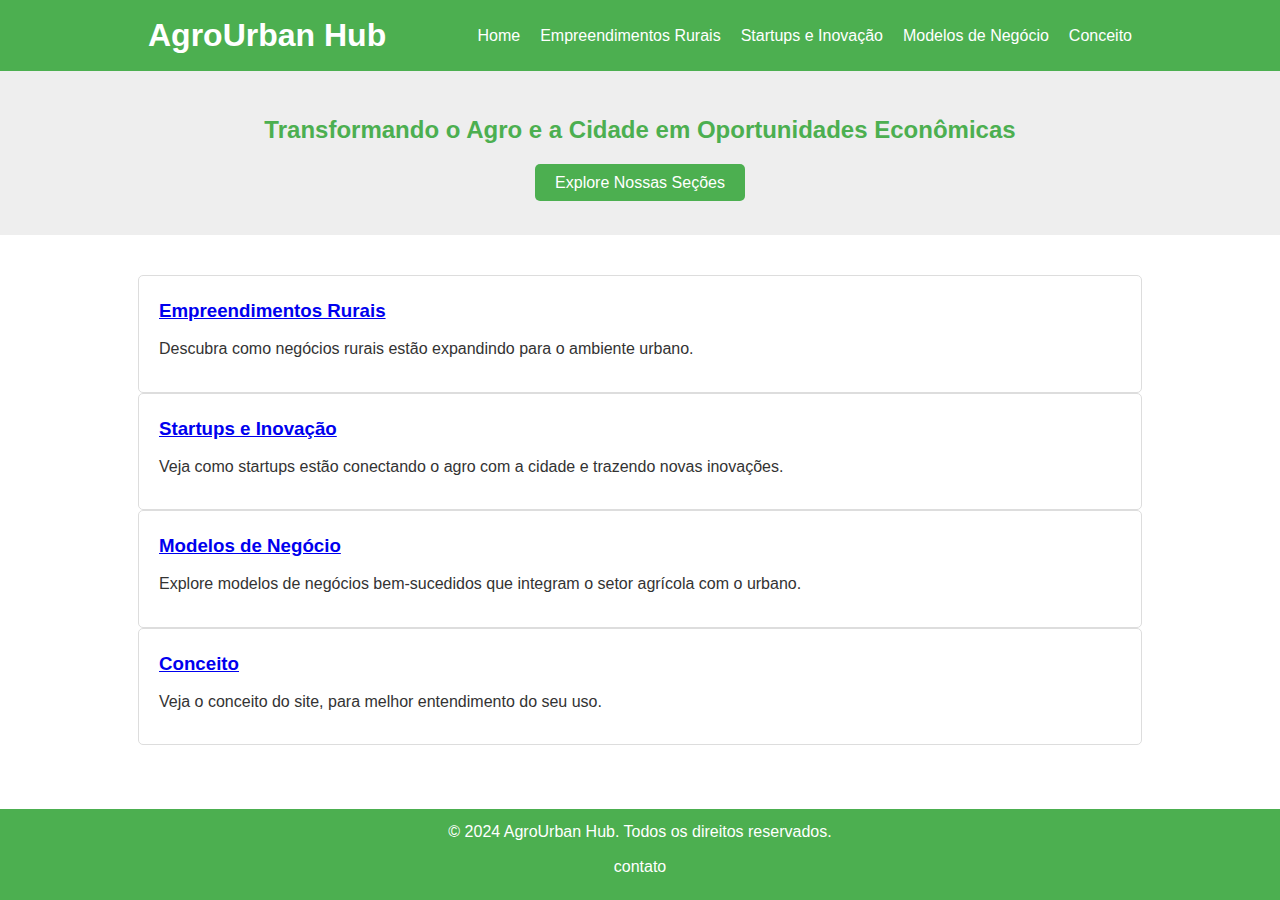
<file: index.html>
<!DOCTYPE html>
<html lang="pt-BR">
<head>
    <meta charset="UTF-8">
    <title>AgroUrban Hub</title>
    <link rel="stylesheet" href="trabalho/agrinho.css">
</head>
<body>

    <header>
        <div class="container">
            <h1>AgroUrban Hub</h1>
            <nav>
                <ul>
                    <li><a href="index.html">Home</a></li>
                    <li><a href="trabalho/empreendimentos.html">Empreendimentos Rurais</a></li>
                    <li><a href="trabalho/startups.html">Startups e Inovação</a></li>
                    <li><a href="trabalho/modelos.html">Modelos de Negócio</a></li>
                    <li><a href="trabalho/conceito.html">Conceito</a></li>
                </ul>
            </nav>
        </div>
    </header>

    <section class="banner">
        <div class="container">
            <h2>Transformando o Agro e a Cidade em Oportunidades Econômicas</h2>
            <a href="trabalho/empreendimentos.html" class="cta-button">Explore Nossas Seções</a>
        </div>
    </section>
   
    <section class="highlights">
        <div class="container">
            <div class="highlight">
                <h3><a href="trabalho/empreendimentos.html">Empreendimentos Rurais</a></h3>
                <p>Descubra como negócios rurais estão expandindo para o ambiente urbano.</p>
            </div>
            <div class="highlight">
                <h3><a href="trabalho/startups.html">Startups e Inovação</a></h3>
                <p>Veja como startups estão conectando o agro com a cidade e trazendo novas inovações.</p>
            </div>
            <div class="highlight">
                <h3><a href="trabalho/modelos.html">Modelos de Negócio</a></h3>
                <p>Explore modelos de negócios bem-sucedidos que integram o setor agrícola com o urbano.</p>
            </div>
            <div class="highlight">
                <h3><a href="trabalho/conceito.html">Conceito</a></h3>
                <p>Veja o conceito do site, para melhor entendimento do seu uso.</p>
            </div>
    </section>


    <footer>
        <div class="container">
            <p>&copy; 2024 AgroUrban Hub. Todos os direitos reservados.</p>
            <ul class="social-links">
                <li><a href="trabalho/contato.html">contato</a></li>
            </ul>
        </div>
    </footer>
</body>
</html>
</file>
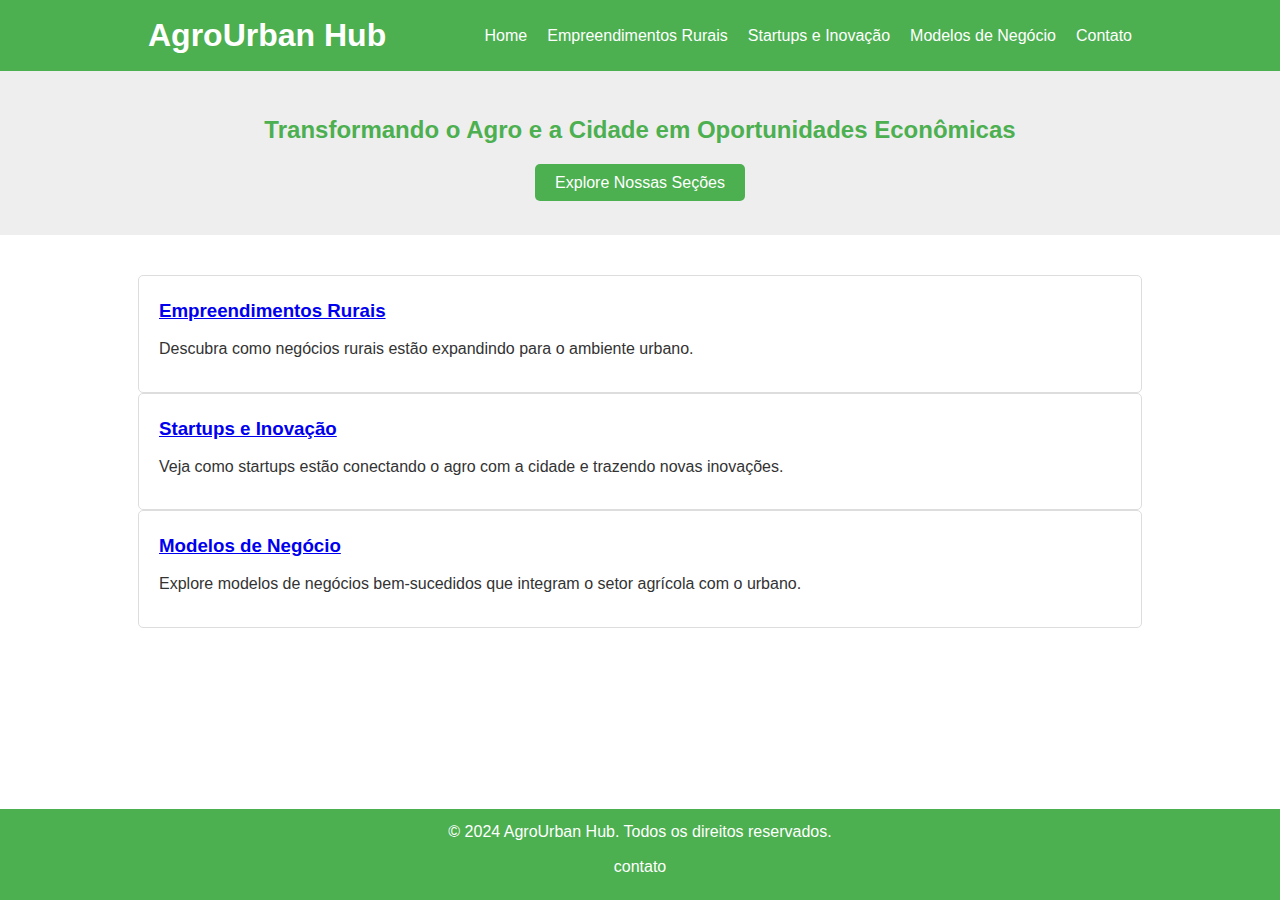
<file: trabalho/index.html>
<!DOCTYPE html>
<html lang="pt-BR">
<head>
    <meta charset="UTF-8">
    <meta name="viewport" content="width=device-width, initial-scale=1.0">
    <title>AgroUrban Hub</title>
    <link rel="stylesheet" href="agrinho.css">
</head>
<body>

    <header>
        <div class="container">
            <h1>AgroUrban Hub</h1>
            <nav>
                <ul>
                    <li><a href="index.html">Home</a></li>
                    <li><a href="empreendimentos.html">Empreendimentos Rurais</a></li>
                    <li><a href="startups.html">Startups e Inovação</a></li>
                    <li><a href="modelos.html">Modelos de Negócio</a></li>
                    <li><a href="contato.html">Contato</a></li>
                </ul>
            </nav>
        </div>
    </header>

    <section class="banner">
        <div class="container">
            <h2>Transformando o Agro e a Cidade em Oportunidades Econômicas</h2>
            <a href="empreendimentos.html" class="cta-button">Explore Nossas Seções</a>
        </div>
    </section>
   
    <section class="highlights">
        <div class="container">
            <div class="highlight">
                <h3><a href="empreendimentos.html">Empreendimentos Rurais</a></h3>
                <p>Descubra como negócios rurais estão expandindo para o ambiente urbano.</p>
            </div>
            <div class="highlight">
                <h3><a href="startups.html">Startups e Inovação</a></h3>
                <p>Veja como startups estão conectando o agro com a cidade e trazendo novas inovações.</p>
            </div>
            <div class="highlight">
                <h3><a href="modelos.html">Modelos de Negócio</a></h3>
                <p>Explore modelos de negócios bem-sucedidos que integram o setor agrícola com o urbano.</p>
            </div>
    </section>


    <footer>
        <div class="container">
            <p>&copy; 2024 AgroUrban Hub. Todos os direitos reservados.</p>
            <ul class="social-links">
                <li><a href="contato.html">contato</a></li>
            </ul>
        </div>
    </footer>
</body>
</html>
</file>
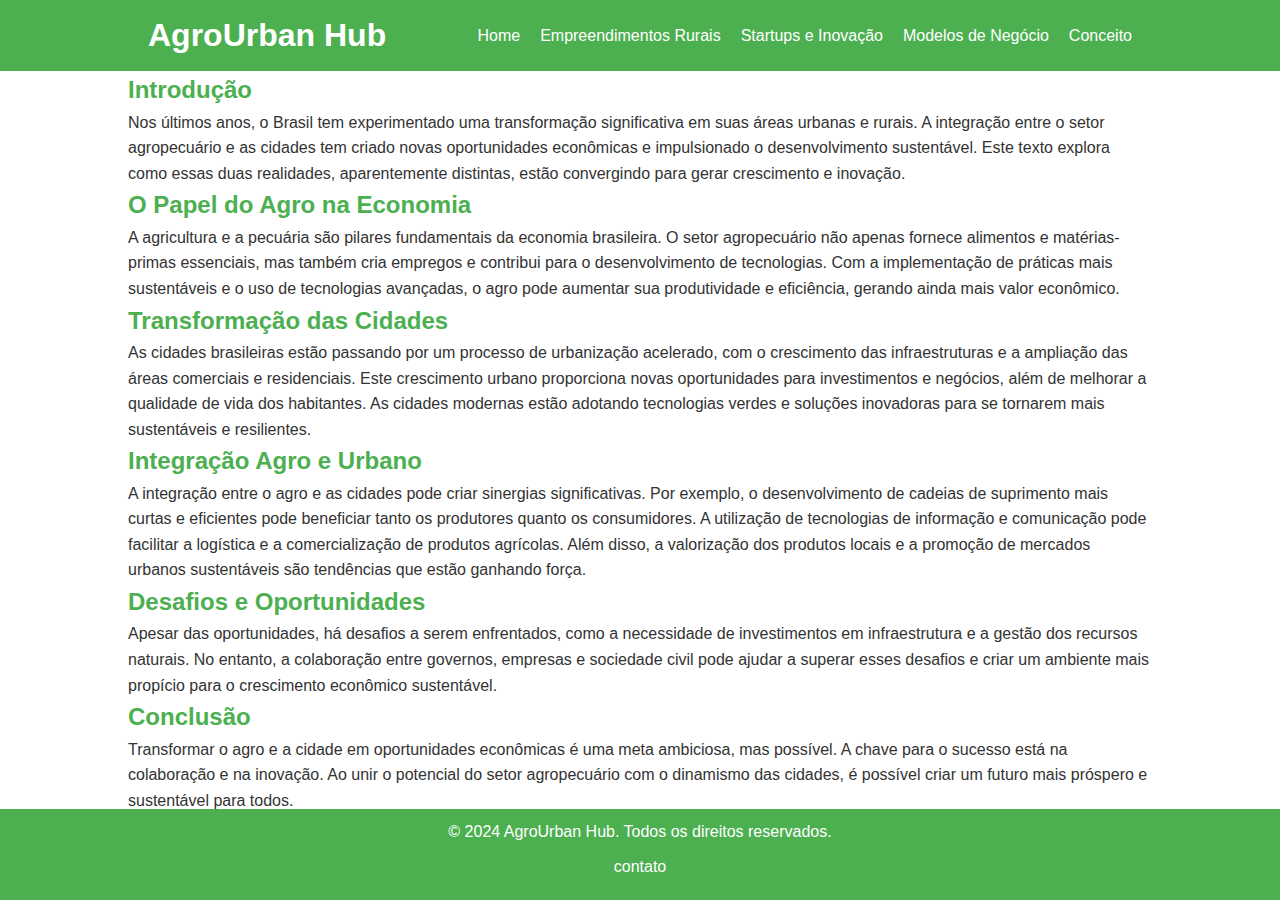
<file: trabalho/conceito.html>
<!DOCTYPE html>
<html lang="pt-BR">
<head>
    <meta charset="UTF-8">
    <title>Conceito - AgroUrban Hub</title>
    <link rel="stylesheet" href="agrinho.css">
</head>
<body>

    <header>
        <div class="container">
            <h1>AgroUrban Hub</h1>
            <nav>
                <ul>
                    <li><a href="/tmp/guest-dkslnn/mirela/index.html">Home</a></li>
                    <li><a href="empreendimentos.html">Empreendimentos Rurais</a></li>
                    <li><a href="startups.html">Startups e Inovação</a></li>
                    <li><a href="modelos.html">Modelos de Negócio</a></li>
                    <li><a href="conceito.html">Conceito</a></li>
                </ul>
            </nav>
        </div>
    </header>

    <div class="container">
        <article>
            <h2>Introdução</h2>
            <p>Nos últimos anos, o Brasil tem experimentado uma transformação significativa em suas áreas urbanas e rurais. A integração entre o setor agropecuário e as cidades tem criado novas oportunidades econômicas e impulsionado o desenvolvimento sustentável. Este texto explora como essas duas realidades, aparentemente distintas, estão convergindo para gerar crescimento e inovação.</p>

            <h2>O Papel do Agro na Economia</h2>
            <p>A agricultura e a pecuária são pilares fundamentais da economia brasileira. O setor agropecuário não apenas fornece alimentos e matérias-primas essenciais, mas também cria empregos e contribui para o desenvolvimento de tecnologias. Com a implementação de práticas mais sustentáveis e o uso de tecnologias avançadas, o agro pode aumentar sua produtividade e eficiência, gerando ainda mais valor econômico.</p>

            <h2>Transformação das Cidades</h2>
            <p>As cidades brasileiras estão passando por um processo de urbanização acelerado, com o crescimento das infraestruturas e a ampliação das áreas comerciais e residenciais. Este crescimento urbano proporciona novas oportunidades para investimentos e negócios, além de melhorar a qualidade de vida dos habitantes. As cidades modernas estão adotando tecnologias verdes e soluções inovadoras para se tornarem mais sustentáveis e resilientes.</p>

            <h2>Integração Agro e Urbano</h2>
            <p>A integração entre o agro e as cidades pode criar sinergias significativas. Por exemplo, o desenvolvimento de cadeias de suprimento mais curtas e eficientes pode beneficiar tanto os produtores quanto os consumidores. A utilização de tecnologias de informação e comunicação pode facilitar a logística e a comercialização de produtos agrícolas. Além disso, a valorização dos produtos locais e a promoção de mercados urbanos sustentáveis são tendências que estão ganhando força.</p>

            <h2>Desafios e Oportunidades</h2>
            <p>Apesar das oportunidades, há desafios a serem enfrentados, como a necessidade de investimentos em infraestrutura e a gestão dos recursos naturais. No entanto, a colaboração entre governos, empresas e sociedade civil pode ajudar a superar esses desafios e criar um ambiente mais propício para o crescimento econômico sustentável.</p>

            <h2>Conclusão</h2>
            <p>Transformar o agro e a cidade em oportunidades econômicas é uma meta ambiciosa, mas possível. A chave para o sucesso está na colaboração e na inovação. Ao unir o potencial do setor agropecuário com o dinamismo das cidades, é possível criar um futuro mais próspero e sustentável para todos.</p>
        </article>
    </div>
    <footer>
        <div class="container">
            <p>&copy; 2024 AgroUrban Hub. Todos os direitos reservados.</p>
            <ul class="social-links">
                <li><a href="contato.html">contato</a></li>
            </ul>
        </div>
    </footer>
</body>
</html>
</file>
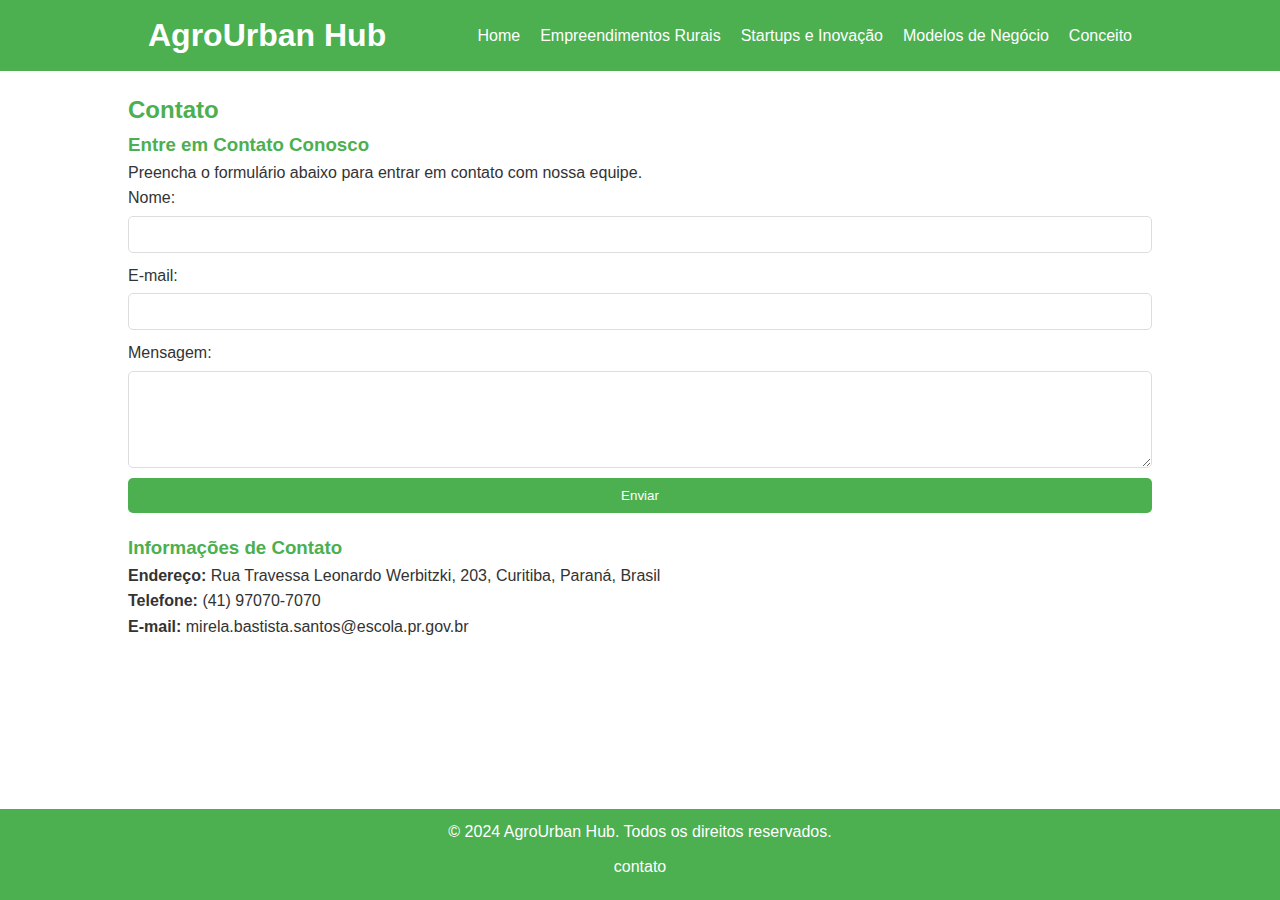
<file: trabalho/contato.html>
<!DOCTYPE html>
<html lang="pt-BR">
<head>
    <meta charset="UTF-8">
    <title>Contato - AgroUrban Hub</title>
    <link rel="stylesheet" href="agrinho.css">
</head>
<body>
    <header>
        <div class="container">
            <h1>AgroUrban Hub</h1>
            <nav>
                <ul>
                    <li><a href="/tmp/guest-dkslnn/mirela/index.html">Home</a></li>
                    <li><a href="empreendimentos.html">Empreendimentos Rurais</a></li>
                    <li><a href="startups.html">Startups e Inovação</a></li>
                    <li><a href="modelos.html">Modelos de Negócio</a></li>
                    <li><a href="conceito.html">Conceito</a></li>
                </ul>
            </nav>
        </div>
    </header>
    <main class="contato">
        <div class="container">
            <h2>Contato</h2>
            <section class="contato-info">
                <h3>Entre em Contato Conosco</h3>
                <p>Preencha o formulário abaixo para entrar em contato com nossa equipe.</p>
                <form action="#" method="post">
                    <label for="name">Nome:</label>
                    <input type="text" id="name" name="name" required>
                    
                    <label for="email">E-mail:</label>
                    <input type="email" id="email" name="email" required>
                    
                    <label for="message">Mensagem:</label>
                    <textarea id="message" name="message" rows="5" required></textarea>
                    
                    <button type="submit">Enviar</button>
                </form>
            </section>

            <section class="info">
                <h3>Informações de Contato</h3>
                <p><strong>Endereço:</strong> Rua Travessa Leonardo Werbitzki, 203, Curitiba, Paraná, Brasil</p>
                <p><strong>Telefone:</strong> (41) 97070-7070</p>
                <p><strong>E-mail:</strong> mirela.bastista.santos@escola.pr.gov.br</p>
            </section>
        </div>
    </main>
    <footer>
        <div class="container">
            <p>&copy; 2024 AgroUrban Hub. Todos os direitos reservados.</p>
            <ul class="social-links">
                <li><a href="contato.html">contato</a></li>
            </ul>
        </div>
    </footer>
</body>
</html>
</file>
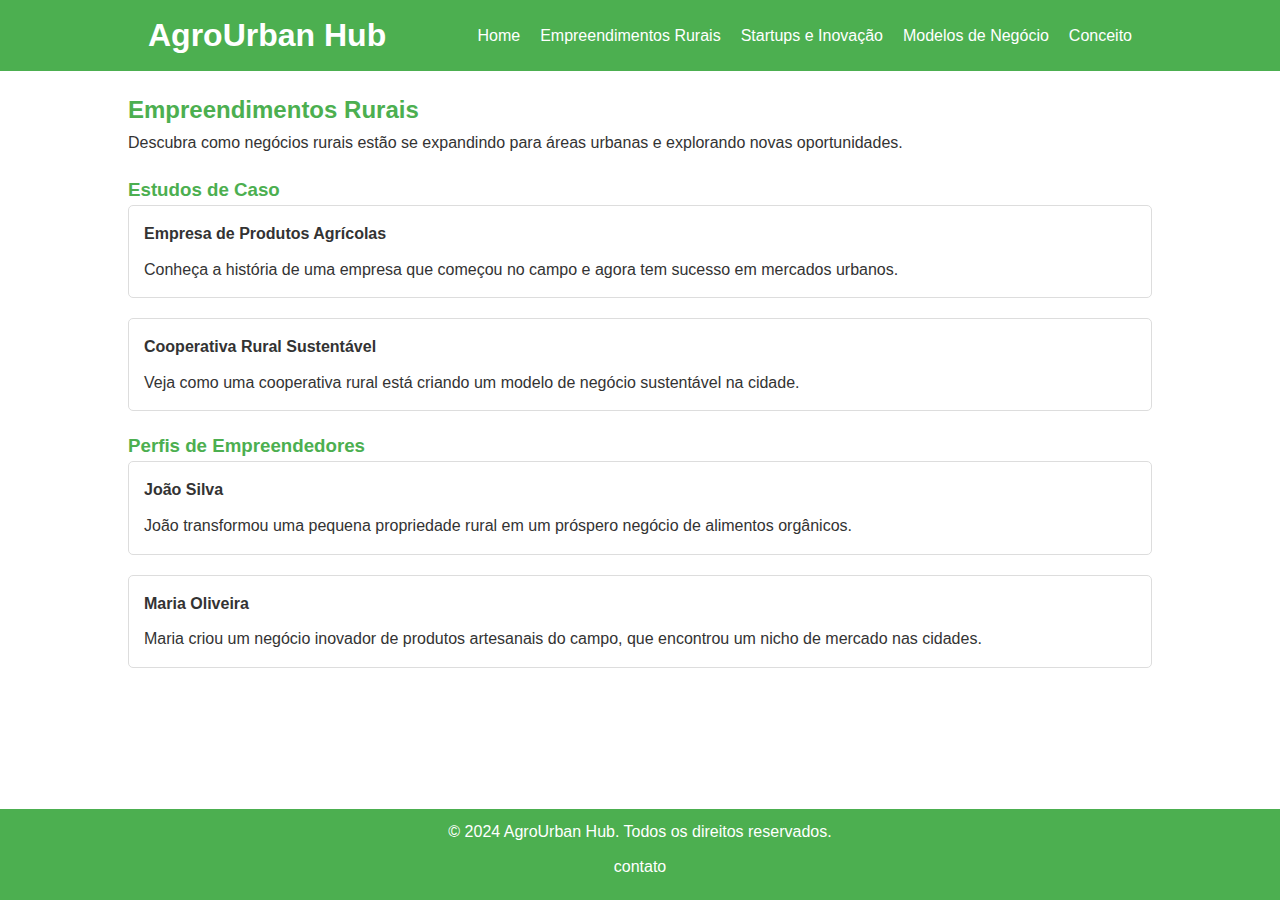
<file: trabalho/empreendimentos.html>
<!DOCTYPE html>
<html lang="pt-BR">
<head>
    <meta charset="UTF-8">
    <title>Empreendimentos Rurais - AgroUrban Hub</title>
    <link rel="stylesheet" href="agrinho.css">
</head>
<body>

    <header>
        <div class="container">
            <h1>AgroUrban Hub</h1>
            <nav>
                <ul>
                    <li><a href="/tmp/guest-dkslnn/mirela/index.html">Home</a></li>
                    <li><a href="empreendimentos.html">Empreendimentos Rurais</a></li>
                    <li><a href="startups.html">Startups e Inovação</a></li>
                    <li><a href="modelos.html">Modelos de Negócio</a></li>
                    <li><a href="conceito.html">Conceito</a></li>
                </ul>
            </nav>
        </div>
    </header>


    <main class="empreendimentos">
        <div class="container">
            <h2>Empreendimentos Rurais</h2>

            <section class="intro">
                <p>Descubra como negócios rurais estão se expandindo para áreas urbanas e explorando novas oportunidades.</p>
            </section>

            <section class="casos">
                <h3>Estudos de Caso</h3>
                <div class="caso">
                    <h4>Empresa de Produtos Agrícolas</h4>
                    <p>Conheça a história de uma empresa que começou no campo e agora tem sucesso em mercados urbanos.</p>
                </div>
                <div class="caso">
                    <h4>Cooperativa Rural Sustentável</h4>
                    <p>Veja como uma cooperativa rural está criando um modelo de negócio sustentável na cidade.</p>
                </div>
            </section>

            <section class="empreendedores">
                <h3>Perfis de Empreendedores</h3>
                <div class="empreendedor">
                    <h4>João Silva</h4>
                    <p>João transformou uma pequena propriedade rural em um próspero negócio de alimentos orgânicos.</p>
                </div>
                <div class="empreendedor">
                    <h4>Maria Oliveira</h4>
                    <p>Maria criou um negócio inovador de produtos artesanais do campo, que encontrou um nicho de mercado nas cidades.</p>
                </div>
            </section>
        </div>
    </main>


    <footer>
        <div class="container">
            <p>&copy; 2024 AgroUrban Hub. Todos os direitos reservados.</p>
            <ul class="social-links">
                <li><a href="contato.html">contato</a></li>
            </ul>
        </div>
    </footer>
</body>
</html>
</file>
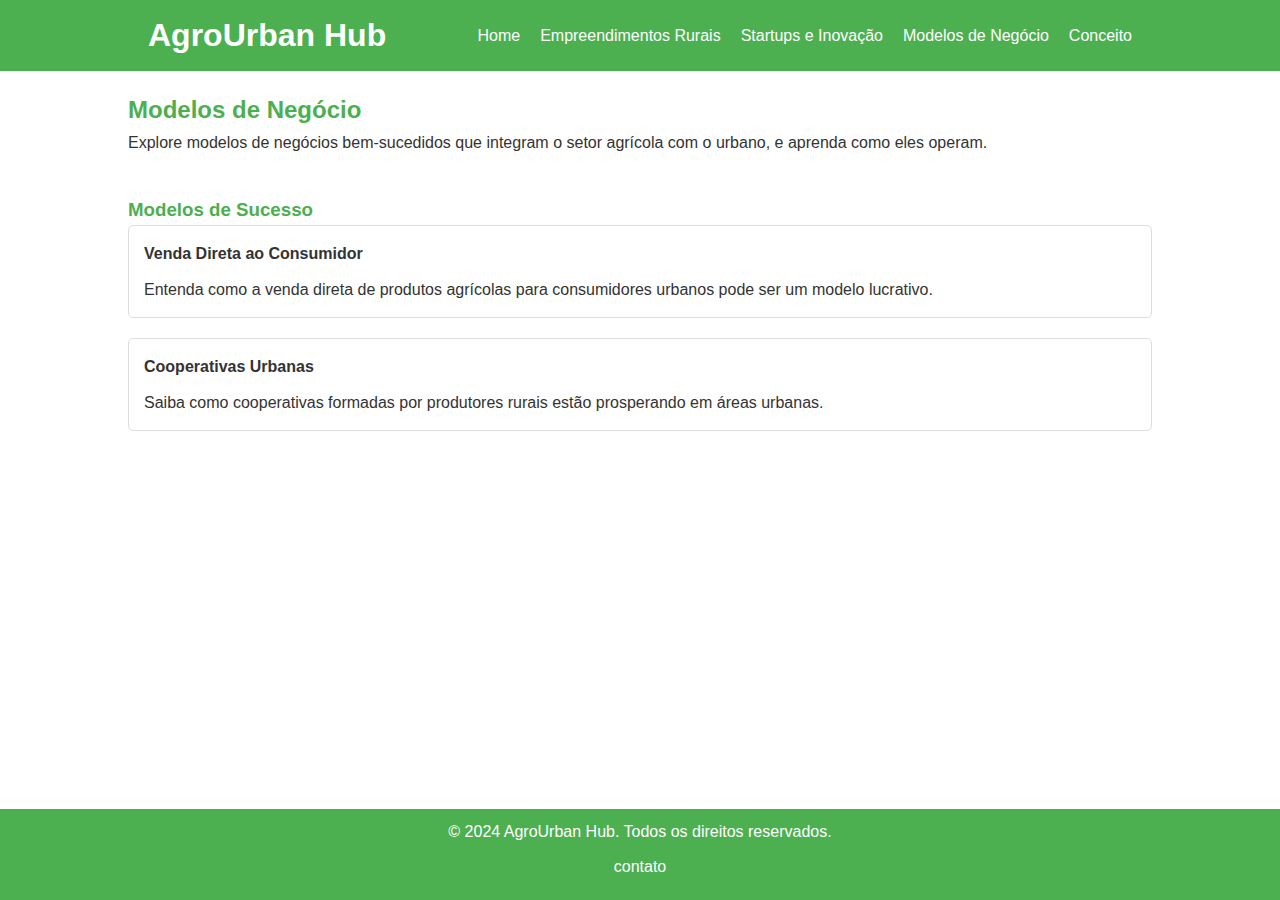
<file: trabalho/modelos.html>
<!DOCTYPE html>
<html lang="pt-BR">
<head>
    <meta charset="UTF-8">
    <title>Modelos de Negócio - AgroUrban Hub</title>
    <link rel="stylesheet" href="agrinho.css">
</head>
<body>

    <header>
        <div class="container">
            <h1>AgroUrban Hub</h1>
            <nav>
                <ul>
                    <li><a href="/tmp/guest-dkslnn/mirela/index.html">Home</a></li>
                    <li><a href="empreendimentos.html">Empreendimentos Rurais</a></li>
                    <li><a href="startups.html">Startups e Inovação</a></li>
                    <li><a href="modelos.html">Modelos de Negócio</a></li>
                    <li><a href="conceito.html">Conceito</a></li>
                </ul>
            </nav>
        </div>
    </header>


    <main class="modelos">
        <div class="container">
            <h2>Modelos de Negócio</h2>

            <section class="intro">
                <p>Explore modelos de negócios bem-sucedidos que integram o setor agrícola com o urbano, e aprenda como eles operam.</p>
            </section>

            <section class="modelos">
                <h3>Modelos de Sucesso</h3>
                <div class="modelo">
                    <h4>Venda Direta ao Consumidor</h4>
                    <p>Entenda como a venda direta de produtos agrícolas para consumidores urbanos pode ser um modelo lucrativo.</p>
                </div>
                <div class="modelo">
                    <h4>Cooperativas Urbanas</h4>
                    <p>Saiba como cooperativas formadas por produtores rurais estão prosperando em áreas urbanas.</p>
                </div>
            </section>
        </div>
    </main>


    <footer>
        <div class="container">
            <p>&copy; 2024 AgroUrban Hub. Todos os direitos reservados.</p>
            <ul class="social-links">
                <li><a href="contato.html">contato</a></li>
            </ul>
        </div>
    </footer>
</body>
</html>
</file>
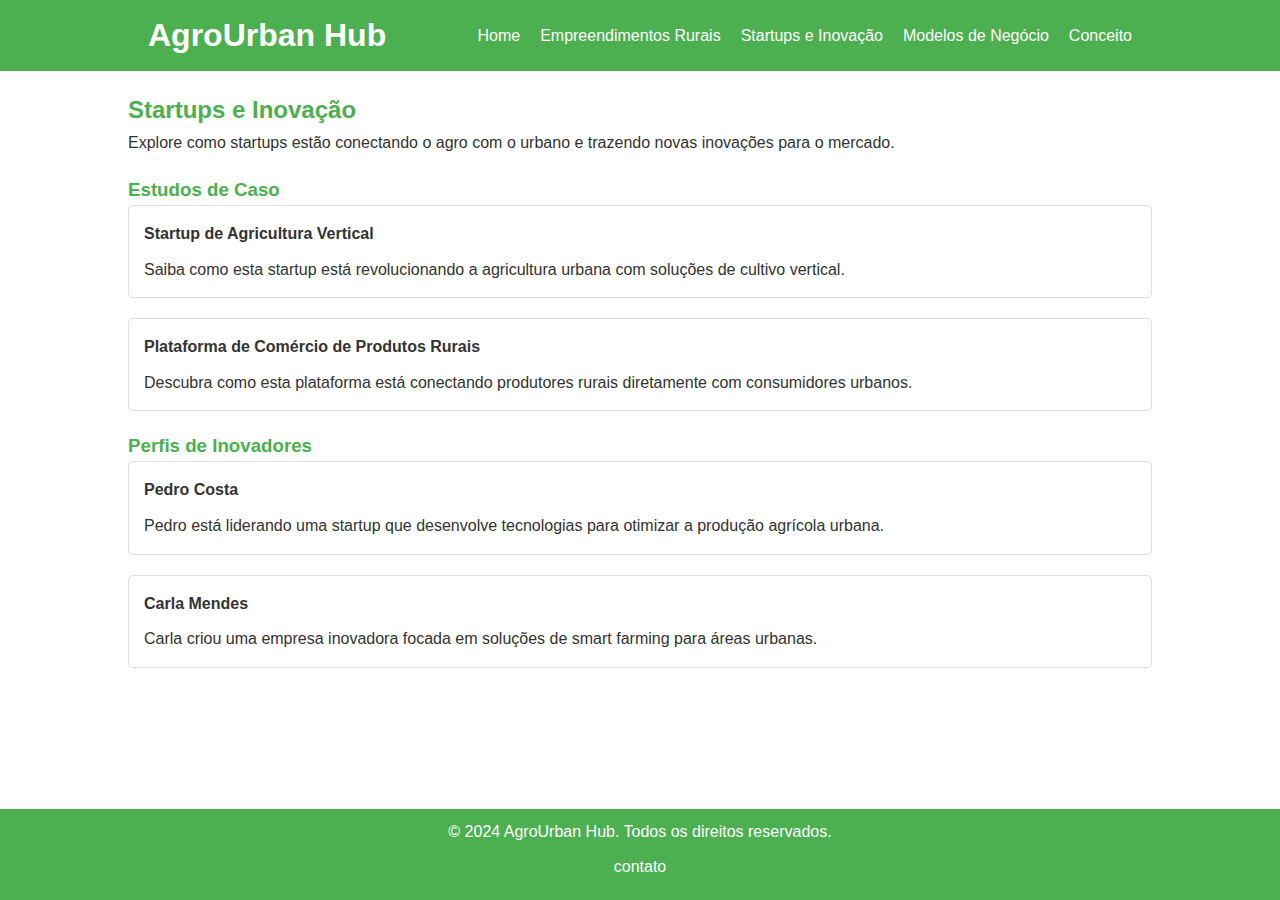
<file: trabalho/startups.html>
<!DOCTYPE html>
<html lang="pt-BR">
<head>
    <meta charset="UTF-8">
    <title>Startups e Inovação - AgroUrban Hub</title>
    <link rel="stylesheet" href="agrinho.css">
</head>
<body>

    <header>
        <div class="container">
            <h1>AgroUrban Hub</h1>
            <nav>
                <ul>
                    <li><a href="/tmp/guest-dkslnn/mirela/index.html">Home</a></li>
                    <li><a href="empreendimentos.html">Empreendimentos Rurais</a></li>
                    <li><a href="startups.html">Startups e Inovação</a></li>
                    <li><a href="modelos.html">Modelos de Negócio</a></li>
                    <li><a href="conceito.html">Conceito</a></li>
                </ul>
            </nav>
        </div>
    </header>

    <main class="startups">
        <div class="container">
            <h2>Startups e Inovação</h2>

            <section class="intro">
                <p>Explore como startups estão conectando o agro com o urbano e trazendo novas inovações para o mercado.</p>
            </section>

            <section class="casos">
                <h3>Estudos de Caso</h3>
                <div class="caso">
                    <h4>Startup de Agricultura Vertical</h4>
                    <p>Saiba como esta startup está revolucionando a agricultura urbana com soluções de cultivo vertical.</p>
                </div>
                <div class="caso">
                    <h4>Plataforma de Comércio de Produtos Rurais</h4>
                    <p>Descubra como esta plataforma está conectando produtores rurais diretamente com consumidores urbanos.</p>
                </div>
            </section>

            <section class="empreendedores">
                <h3>Perfis de Inovadores</h3>
                <div class="empreendedor">
                    <h4>Pedro Costa</h4>
                    <p>Pedro está liderando uma startup que desenvolve tecnologias para otimizar a produção agrícola urbana.</p>
                </div>
                <div class="empreendedor">
                    <h4>Carla Mendes</h4>
                    <p>Carla criou uma empresa inovadora focada em soluções de smart farming para áreas urbanas.</p>
                </div>
            </section>

        </div>
    </main>


    <footer>
        <div class="container">
            <p>&copy; 2024 AgroUrban Hub. Todos os direitos reservados.</p>
            <ul class="social-links">
                <li><a href="contato.html">contato</a></li>
            </ul>
        </div>
    </footer>
</body>
</html>
</file>
<file: trabalho/agrinho.css>
* {
    margin: 0;
    padding: 0;
    box-sizing: border-box;
}

body {
    font-family: Arial, sans-serif;
    line-height: 1.6;
    color: #333;
    display: flex;
    flex-direction: column;
}

header {
    background: #4CAF50;
    color: #fff;
    padding: 10px 0;
}

header .container {
    display: flex;
    justify-content: space-between;
    align-items: center;
    padding: 0 20px;
}

header h1 {
    margin: 0;
}

nav ul {
    list-style: none;
    display: flex;
}

nav ul li {
    margin-left: 20px;
}

nav ul li a {
    color: #fff;
    text-decoration: none;
}

nav ul li a:hover {
    text-decoration: underline;
}

.banner {
    background: #eee;
    padding: 40px 0;
    text-align: center;
}

.banner h2 {
    margin-bottom: 20px;
}

.cta-button, .contato form button {
    background: #4CAF50;
    color: #fff;
    padding: 10px 20px;
    text-decoration: none;
    border-radius: 5px;
    border: none;
    cursor: pointer;
}

.cta-button:hover, .contato form button:hover {
    background: #388E3C;
}

.container {
    width: 80%;
    margin: 0 auto;
}

.highlights {
    display: flex;
    justify-content: space-between;
    margin: 20px 0;
}

.highlight {
    background: #fff;
    padding: 20px;
    border: 1px solid #ddd;
    border-radius: 5px;
    flex: 1;
    margin: 0 10px;
}

.highlight h3 {
    margin-bottom: 10px;
}

.highlight p {
    margin-bottom: 10px;
}

footer {
    background: #4CAF50;
    color: #fff;
    padding: 10px 0;
    text-align: center;
    position: absolute;
    bottom: 0;
    width: 100%; 
}

footer ul {
    list-style: none;
    padding: 0;
    margin: 10px 0;
}

footer ul li {
    display: inline;
    margin: 0 10px;
}

footer ul li a {
    color: #fff;
    text-decoration: none;
}

footer ul li a:hover {
    text-decoration: underline;
}

.empreendimentos, .startups, .modelos, .recursos, .blog, .contato {
    padding: 20px 0;
}

h2, h3 {
    color: #4CAF50;
}

section {
    margin-bottom: 20px;
}

.caso, .empreendedor, .modelo, .recursos-lista ul, .ferramentas ul {
    background: #fff;
    padding: 15px;
    border: 1px solid #ddd;
    border-radius: 5px;
    margin-bottom: 20px;
}

.caso h4, .empreendedor h4, .modelo h4 {
    margin-bottom: 10px;
}

.recursos-lista ul, .ferramentas ul {
    list-style: none;
    padding: 0;
}

.recursos-lista ul li, .ferramentas ul li {
    margin-bottom: 10px;
}

.recursos-lista a, .ferramentas a {
    color: #4CAF50;
    text-decoration: none;
    font-weight: bold;
}

.recursos-lista a:hover, .ferramentas a:hover {
    text-decoration: underline;
}

.contato form {
    display: flex;
    flex-direction: column;
}

.contato form label {
    margin-bottom: 5px;
}

.contato form input, .contato form textarea {
    margin-bottom: 10px;
    padding: 10px;
    border: 1px solid #ddd;
    border-radius: 5px;
}

.contato form button {
    background: #4CAF50;
    color: #fff;
    padding: 10px;
    border: none;
    border-radius: 5px;
    cursor: pointer;
}

.contato form button:hover {
    background: #388E3C;
}
</file>
